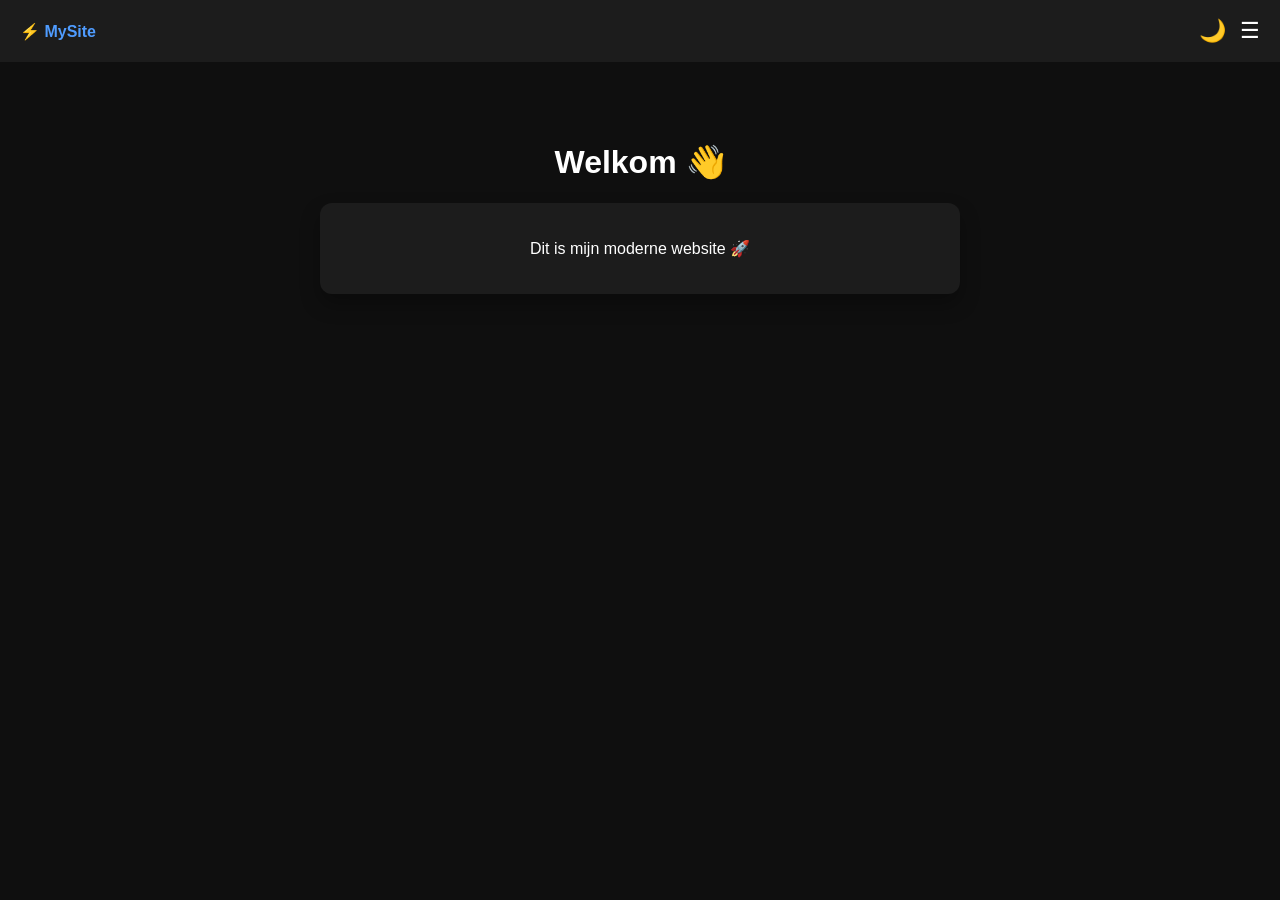
<file: index.html>
<!DOCTYPE html>
<html>
<head>
  <meta charset="UTF-8">
  <meta name="viewport" content="width=device-width, initial-scale=1.0">
  <title>Home</title>
  <link rel="stylesheet" href="style.css">
</head>
<body>

<header>
  <div class="logo">⚡ MySite</div>

  <div>
    <span class="icon" onclick="toggleTheme()">🌙</span>
    <span class="icon" onclick="toggleMenu()">☰</span>
  </div>
</header>

<nav id="menu">
  <a href="index.html">Home</a>
  <a href="about.html">Over mij</a>
  <a href="contact.html">Contact</a>
</nav>

<div class="container">
  <h1>Welkom 👋</h1>

  <div class="card">
    <p>Dit is mijn moderne website 🚀</p>
  </div>
</div>

<script src="script.js"></script>
</body>
</html>
</file>
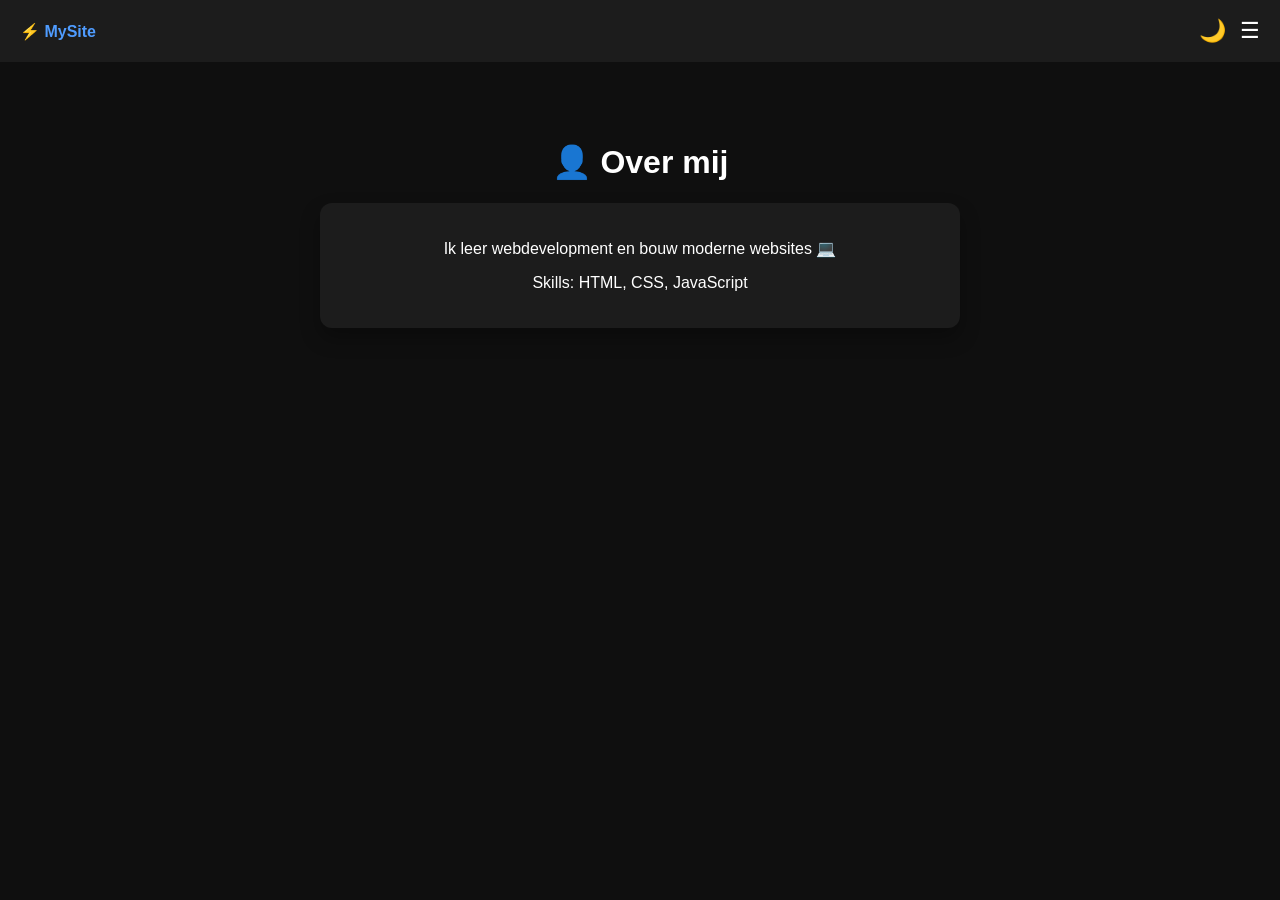
<file: about.html>
<!DOCTYPE html>
<html>
<head>
  <meta charset="UTF-8">
  <meta name="viewport" content="width=device-width, initial-scale=1.0">
  <title>Over mij</title>
  <link rel="stylesheet" href="style.css">
</head>
<body>

<header>
  <div class="logo">⚡ MySite</div>

  <div>
    <span class="icon" onclick="toggleTheme()">🌙</span>
    <span class="icon" onclick="toggleMenu()">☰</span>
  </div>
</header>

<nav id="menu">
  <a href="index.html">Home</a>
  <a href="about.html">Over mij</a>
  <a href="contact.html">Contact</a>
</nav>

<div class="container">
  <h1>👤 Over mij</h1>

  <div class="card">
    <p>Ik leer webdevelopment en bouw moderne websites 💻</p>
    <p>Skills: HTML, CSS, JavaScript</p>
  </div>
</div>

<script src="script.js"></script>
</body>
</html>
</file>
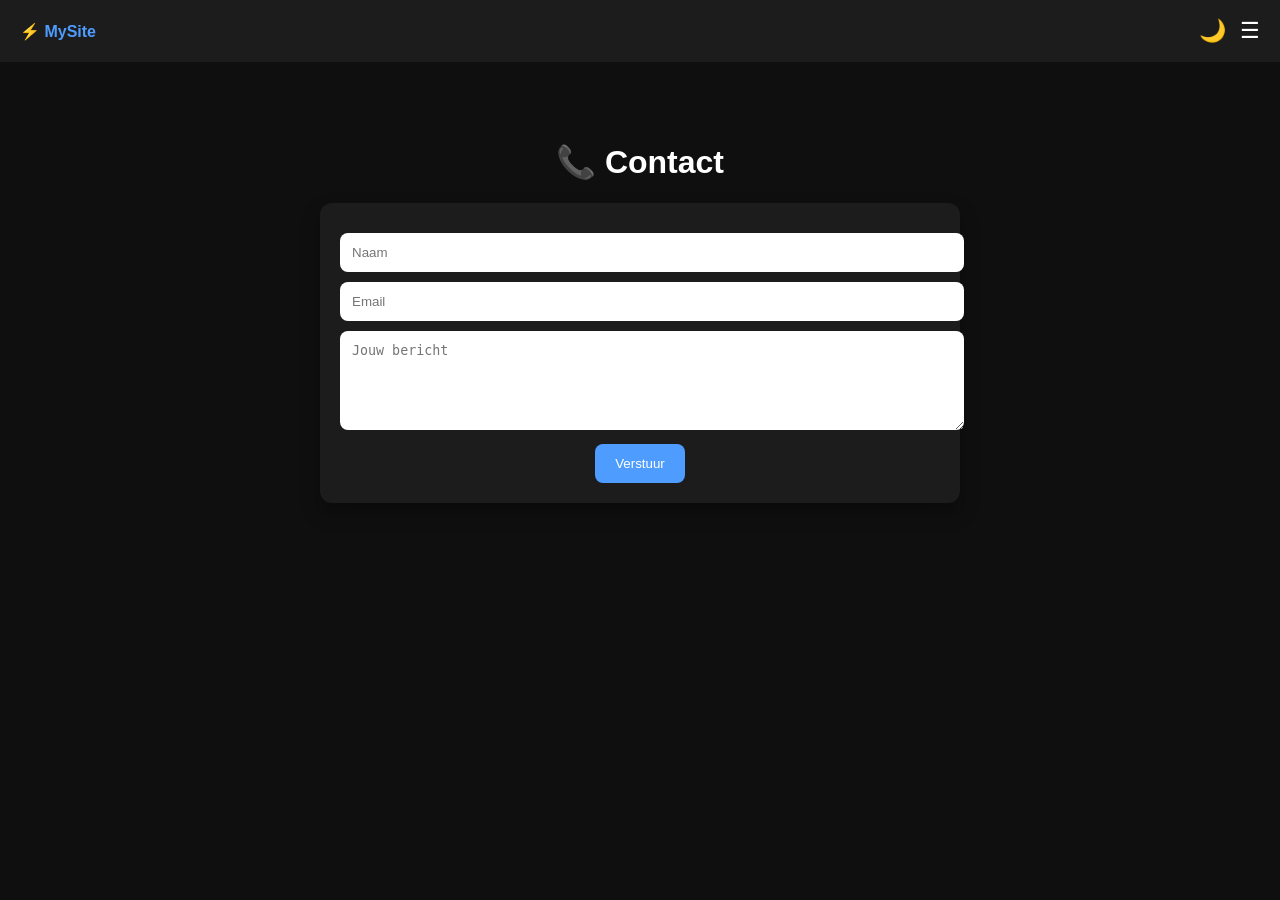
<file: contact.html>
<!DOCTYPE html>
<html>
<head>
  <meta charset="UTF-8">
  <meta name="viewport" content="width=device-width, initial-scale=1.0">
  <title>Contact</title>
  <link rel="stylesheet" href="style.css">
</head>
<body>

<header>
  <div class="logo">⚡ MySite</div>

  <div>
    <span class="icon" onclick="toggleTheme()">🌙</span>
    <span class="icon" onclick="toggleMenu()">☰</span>
  </div>
</header>

<nav id="menu">
  <a href="index.html">Home</a>
  <a href="about.html">Over mij</a>
  <a href="contact.html">Contact</a>
</nav>

<div class="container">
  <h1>📞 Contact</h1>

  <div class="card">
    <form onsubmit="alert('Bericht verzonden!'); return false;">
      <input type="text" placeholder="Naam" required>
      <input type="email" placeholder="Email" required>
      <textarea placeholder="Jouw bericht" rows="5"></textarea>
      <button type="submit">Verstuur</button>
    </form>
  </div>
</div>

<script src="script.js"></script>
</body>
</html>
</file>
<file: style.css>
:root {
  --bg: #0f0f0f;
  --text: #ffffff;
  --card: #1c1c1c;
  --accent: #4f9cff;
}

body.light {
  --bg: #f5f5f5;
  --text: #111;
  --card: #ffffff;
}

body {
  margin: 0;
  font-family: Arial, sans-serif;
  background: var(--bg);
  color: var(--text);
  transition: 0.3s;
}

/* HEADER */
header {
  display: flex;
  justify-content: space-between;
  align-items: center;
  padding: 18px 20px;
  background: var(--card);
  position: sticky;
  top: 0;
  z-index: 10;
}

.logo {
  font-weight: bold;
  color: var(--accent);
}

/* ICONS */
.icon {
  font-size: 22px;
  cursor: pointer;
  margin-left: 10px;
}

/* MENU */
nav {
  position: fixed;
  top: 0;
  right: -260px;
  width: 260px;
  height: 100%;
  background: var(--card);
  display: flex;
  flex-direction: column;
  padding-top: 80px;
  transition: 0.3s;
}

nav.open {
  right: 0;
}

nav a {
  padding: 15px;
  color: var(--text);
  text-decoration: none;
  font-size: 18px;
}

nav a:hover {
  background: var(--accent);
  color: white;
}

/* CONTENT */
.container {
  padding: 60px 20px;
  text-align: center;
  animation: fade 0.5s ease;
}

/* CARD */
.card {
  background: var(--card);
  max-width: 600px;
  margin: 20px auto;
  padding: 20px;
  border-radius: 12px;
  box-shadow: 0 10px 20px rgba(0,0,0,0.3);
}

/* FORM */
input, textarea {
  width: 100%;
  padding: 12px;
  margin-top: 10px;
  border-radius: 8px;
  border: none;
}

button {
  margin-top: 10px;
  padding: 12px 20px;
  border: none;
  background: var(--accent);
  color: white;
  cursor: pointer;
  border-radius: 8px;
}

/* ANIMATION */
@keyframes fade {
  from { opacity: 0; transform: translateY(10px); }
  to { opacity: 1; transform: translateY(0); }
}

.hidden {
  opacity: 0;
  transform: translateY(20px);
  transition: all 0.6s ease;
}

.show {
  opacity: 1;
  transform: translateY(0);
}
</file>
